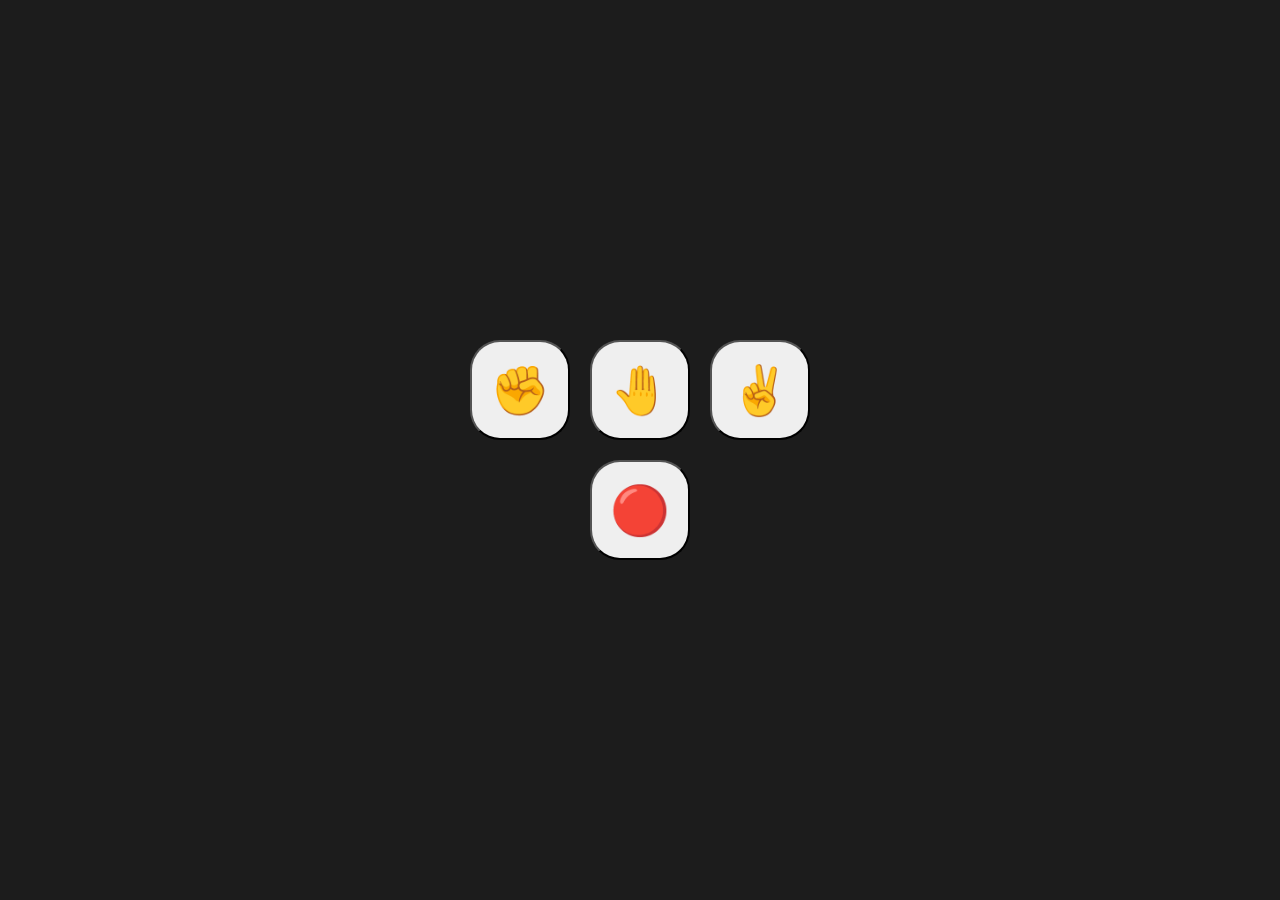
<file: Rock-Scessor-Paper/index.html>
<!DOCTYPE html>
<html lang="en">
<head>
    <meta charset="UTF-8">
    <meta http-equiv="X-UA-Compatible" content="IE=edge">
    <meta name="viewport" content="width=device-width, initial-scale=1.0">
    <title>Document</title>
    <link rel="stylesheet" href="style.css" type="text/css">
</head>
<body>
    <div class="wrapper">
        <div class="buttons">
          <button class="rpsButton" value="Rock">✊</button>
          <button class="rpsButton" value="Paper">🤚</button>
          <button class="rpsButton" value="Scissors">✌️</button>
        </div>
        <div class="resultContainer">
          <div id="player-score"></div>
          <div id="hands"></div>
          <div id="result"></div>
          <button id='endGameButton'>🔴</button>
        </div>
      </div>
    <script src="script.js"></script>
</body>
</html>
</file>
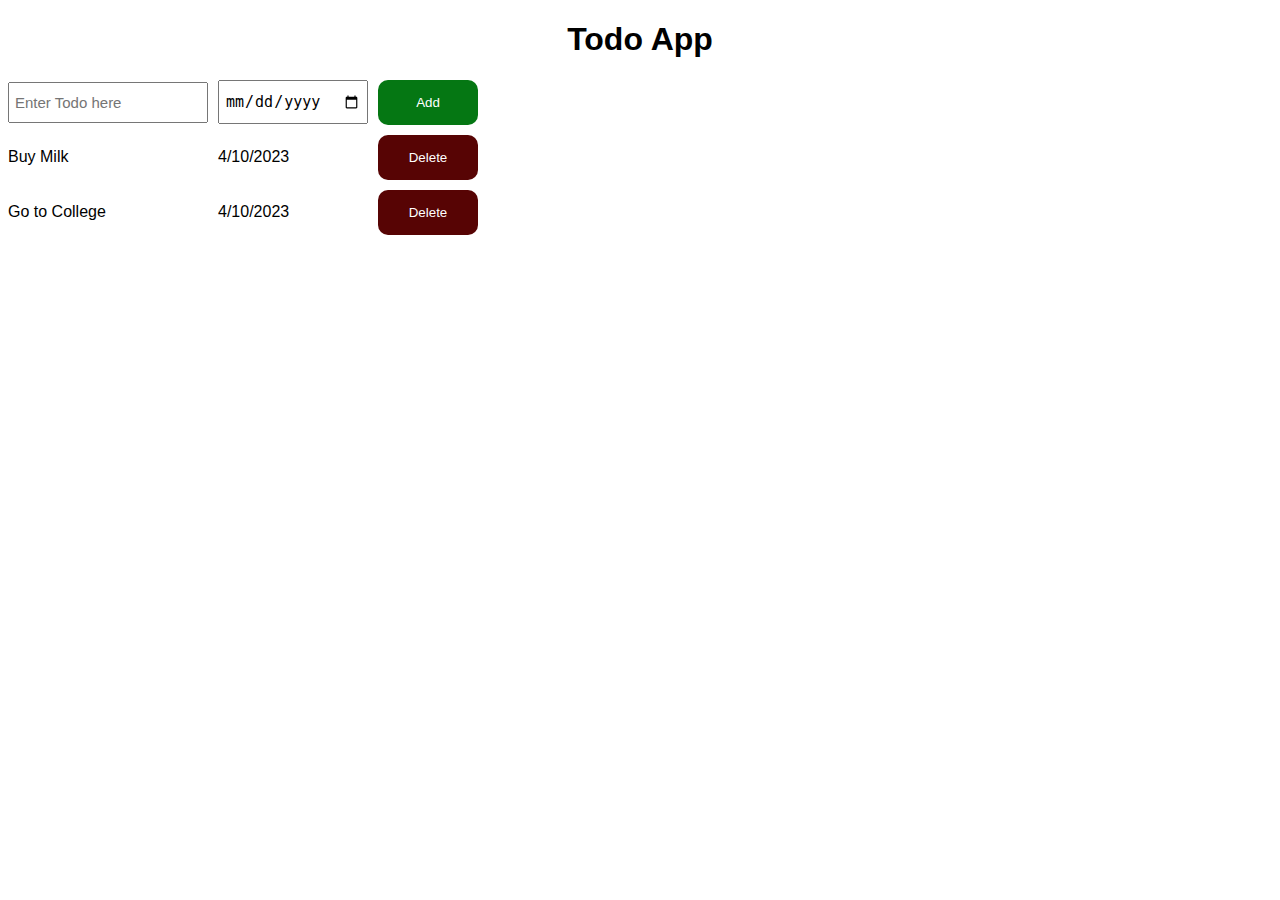
<file: Todo_list/index.html>
<!DOCTYPE html>
<html lang="en">
<head>
  <meta charset="UTF-8">
  <meta name="viewport" content="width=device-width, initial-scale=1.0">
  <link rel="stylesheet" href="todo.css">
  <title>Todo App </title>
</head>
<body>
  <h1 id="main-heading">Todo App</h1>

  <div class="grid-container">
    <input id="todo-input" type="text" placeholder="Enter Todo here">
    <input id="todo-date" type="date">
    <button class='btn-todo' onclick="addTodo();">Add</button>
  </div>
 
  <div class="todo-container grid-container"></div>

  <script src="todo.js"></script>
</body>
</html>
</file>
<file: Rock-Scessor-Paper/style.css>
html, body {
    height: 100%;
    width: 100%;
    padding: 0;
    margin:0;
  }
  
  .wrapper {
    background: #1c1c1c;
    color: white;
    display: flex;
    align-items: center;
    justify-content: center;
    width: 100%;
    height: 100%;
    flex-direction: column;
  }
  
  .buttons {
    display: flex;
    gap: 20px;
  }
  
  button {
    height: 100px;
    width: 100px;
    font-size: 48px;
    border-radius: 30px;
    cursor: pointer;
    
  }
  
  .resultContainer {
    font-size: 2rem;
    text-align: center;
    margin-top: 20px;
  }
</file>
<file: Todo_list/todo.css>
body {
    font-family: Arial;
  }
  
  #main-heading {
    text-align: center;
  }

  
  .grid-container {
    display: grid;
    grid-template-columns: 200px 150px 100px;
    column-gap: 10px;
    row-gap: 10px;
    margin-top: 10px;
    align-items: center;
  }
  
  #todo-input, #todo-date {
    font-size: 15px;
    padding: 10px 5px;
  }
  
  .btn-delete {
    background-color: rgb(87, 4, 4);
    color: white;
    border: none;
    border-radius: 10px;
    padding: 15px 0px;
    cursor: pointer;
  }
  
  .btn-todo {
    background-color: rgb(5, 119, 19);
    color: white;
    border: none;
    border-radius: 10px;
    padding: 15px 0px;
    cursor: pointer;
  }
</file>
